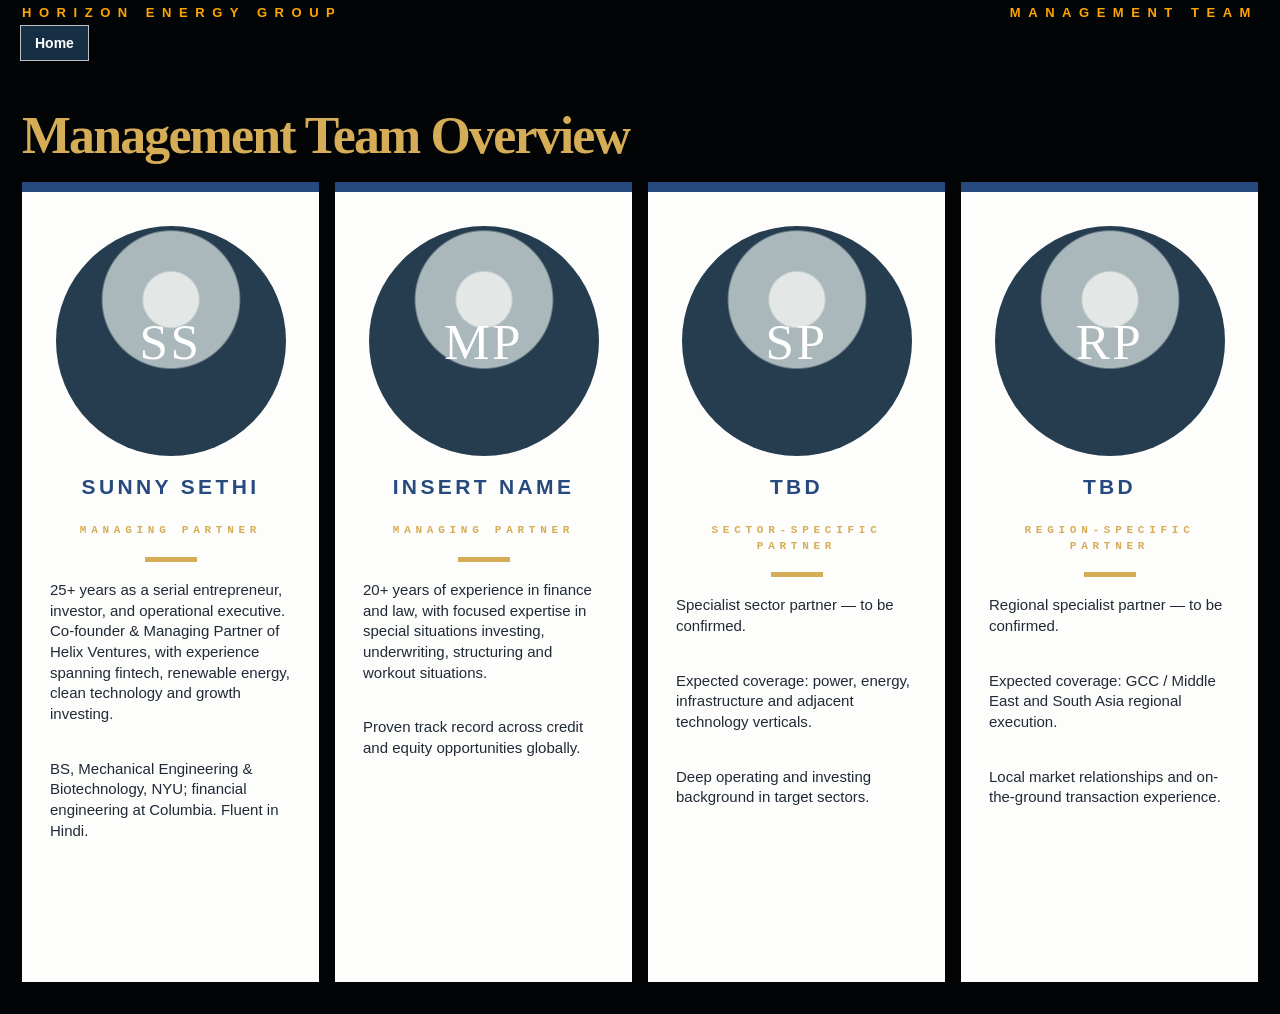
<file: leadership.html>
<!doctype html>
<html lang="en">
  <head>
    <meta charset="UTF-8" />
    <meta name="viewport" content="width=device-width, initial-scale=1.0" />
    <title>Leadership | Horizon Energy Group</title>
    <link rel="stylesheet" href="styles.css" />
  </head>
  <body class="leadership-page">
    <a class="home-link" href="index.html">Home</a>
    <main class="leadership">
      <header class="leadership-header">
        <a class="leadership-brand" href="index.html">HORIZON ENERGY GROUP</a>
        <p>MANAGEMENT TEAM</p>
      </header>

      <section class="leadership-intro" aria-labelledby="leadership-title">
        <h1 id="leadership-title">Management Team Overview</h1>
      </section>

      <section class="leader-grid" aria-label="Management team">
        <article class="leader-card">
          <!-- Replace this initials block with: <img src="images/sunny-sethi.jpg" alt="Sunny Sethi"> -->
          <div class="leader-portrait" aria-label="Portrait placeholder for Sunny Sethi">SS</div>
          <h2>Sunny Sethi</h2>
          <p class="leader-role">Managing Partner</p>
          <span class="leader-divider" aria-hidden="true"></span>
          <div class="leader-bio">
            <p>25+ years as a serial entrepreneur, investor, and operational executive. Co-founder &amp; Managing Partner of Helix Ventures, with experience spanning fintech, renewable energy, clean technology and growth investing.</p>
            <p>BS, Mechanical Engineering &amp; Biotechnology, NYU; financial engineering at Columbia. Fluent in Hindi.</p>
          </div>
        </article>

        <article class="leader-card">
          <!-- Replace initials with the person's headshot image when available. -->
          <div class="leader-portrait" aria-label="Portrait placeholder for management partner">MP</div>
          <h2>Insert Name</h2>
          <p class="leader-role">Managing Partner</p>
          <span class="leader-divider" aria-hidden="true"></span>
          <div class="leader-bio">
            <p>20+ years of experience in finance and law, with focused expertise in special situations investing, underwriting, structuring and workout situations.</p>
            <p>Proven track record across credit and equity opportunities globally.</p>
          </div>
        </article>

        <article class="leader-card">
          <div class="leader-portrait" aria-label="Portrait placeholder for sector-specific partner">SP</div>
          <h2>TBD</h2>
          <p class="leader-role">Sector-Specific Partner</p>
          <span class="leader-divider" aria-hidden="true"></span>
          <div class="leader-bio">
            <p>Specialist sector partner — to be confirmed.</p>
            <p>Expected coverage: power, energy, infrastructure and adjacent technology verticals.</p>
            <p>Deep operating and investing background in target sectors.</p>
          </div>
        </article>

        <article class="leader-card">
          <div class="leader-portrait" aria-label="Portrait placeholder for regional partner">RP</div>
          <h2>TBD</h2>
          <p class="leader-role">Region-Specific Partner</p>
          <span class="leader-divider" aria-hidden="true"></span>
          <div class="leader-bio">
            <p>Regional specialist partner — to be confirmed.</p>
            <p>Expected coverage: GCC / Middle East and South Asia regional execution.</p>
            <p>Local market relationships and on-the-ground transaction experience.</p>
          </div>
        </article>
      </section>
    </main>
  </body>
</html>
</file>
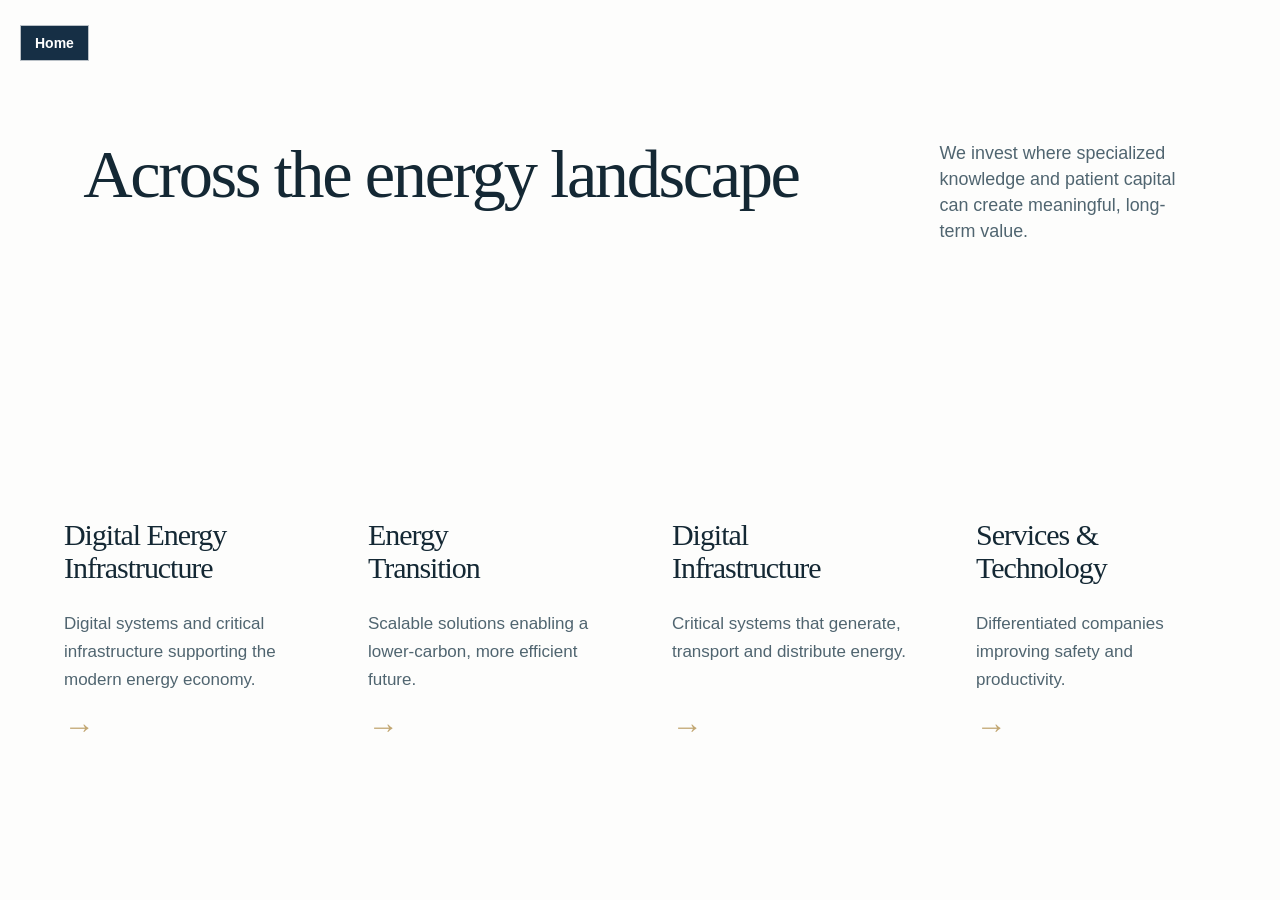
<file: strategy.html>
<!doctype html>
<html lang="en">
  <head>
    <meta charset="UTF-8" />
    <meta name="viewport" content="width=device-width, initial-scale=1.0" />
    <title>Investment Strategy | Horizon Energy Group</title>
    <link rel="stylesheet" href="styles.css" />
  </head>
  <body class="strategy-page">
    <a class="home-link" href="index.html">Home</a>
    <main class="strategy">
      <header class="strategy-intro">
        <h1>Across the energy landscape</h1>
        <p>
          We invest where specialized knowledge and patient capital can create
          meaningful, long-term value.
        </p>
      </header>

      <section class="strategy-grid" aria-label="Investment focus areas">
        <article class="strategy-card">
          <div class="strategy-card-content">
            <h2>Digital Energy<br />Infrastructure</h2>
            <p>Digital systems and critical infrastructure supporting the modern energy economy.</p>
            <a href="#digital-energy" aria-label="Learn more about Digital Energy Infrastructure">→</a>
          </div>
        </article>

        <article class="strategy-card">
          <div class="strategy-card-content">
            <h2>Energy<br />Transition</h2>
            <p>Scalable solutions enabling a lower-carbon, more efficient future.</p>
            <a href="#energy-transition" aria-label="Learn more about Energy Transition">→</a>
          </div>
        </article>

        <article class="strategy-card">
          <div class="strategy-card-content">
            <h2>Digital <br />Infrastructure</h2>
            <p>Critical systems that generate, transport and distribute energy.</p>
            <a href="#power" aria-label="Learn more about Power and Infrastructure">→</a>
          </div>
        </article>

        <article class="strategy-card">
          <div class="strategy-card-content">
            <h2>Services &amp;<br />Technology</h2>
            <p>Differentiated companies improving safety and productivity.</p>
            <a href="#services" aria-label="Learn more about Services and Technology">→</a>
          </div>
        </article>
      </section>
    </main>
  </body>
</html>
</file>
<file: styles.css>
/* Shared return link for interior pages. */
.home-link {
    position: fixed;
    top: 25px;
    left: 20px;
    z-index: 20;
    padding: 10px 14px;
    border: 1px solid rgba(255, 255, 255, 0.7);
    background: #162f45;
    color: #fff;
    font-family: Arial, Helvetica, sans-serif;
    font-size: 14px;
    font-weight: 700;
    line-height: 1;
    text-decoration: none;
}

.home-link:hover,
.home-link:focus-visible {
    background: #fff;
    color: #162f45;
}

/* ---------- HERO ---------- */
.hero {
    position: relative;
    width: 100%;
    min-height: 90vh;
    background-image: url("images/Horizon_sunset.png");
    background-size: cover;
    background-position: center center;
    background-repeat: no-repeat;
    overflow: hidden;
}
/* ---------- LOGO ---------- */
.hero > img {
    position: absolute;
    top: 4%;
    left: 2%;
    width: clamp(150px, 30vw, 300px);
    height: auto;
}
/* ---------- NAVIGATION ---------- */
.hero-links {
    position: absolute;
    top: 5%;
    right: 20%;
    display: flex;
    gap: clamp(12px, 2.5vw, 35px);
}
.hero-loc {
    position: absolute;
    top: 35%;
    left: 5%;
    display: flex;
    gap: 8px;
}
.hero-loc .separator {
    margin: 0;
    color: gold;
    font-size: 12px;
}
.hero-loc a {
    color: gold;
    text-decoration: none;
    font-size: clamp(10px, 1.0vw, 16px);
    font-weight: bold;
    white-space: nowrap;
}
.hero-links a {
    color: white;
    text-decoration: none;
    font-size: clamp(14px, 1.6vw, 22px);
    font-weight: bold;
    white-space: nowrap;
}
.hero-content {
    position: absolute;
    top: 40%;
    left: 5%;
    margin: 0;
    padding: 0;
    z-index: 5;
    color: white;
    font-size: clamp(40px, 6vw, 90px);
    font-weight: 300;
    line-height: 1.05;
    text-align: left;
    max-width: 1000px;
}
.hero-content1 {
    position: absolute;
    top: 65%;
    left: 5%;
    margin: 0;
    padding: 0;
    z-index: 5;
    color: white;
    font-size: clamp(5px, 3vw, 20px);
    font-weight: 500;
    line-height: 1.05;
    text-align: left;
    max-width: 450px;
}
/* =====================================================
   HERO BUTTONS
   ===================================================== */
.hero-buttons {
    position: absolute;
    top: 70%;
    left: 5%;
    display: flex;
    gap: 18px;
    flex-wrap: wrap;
}
.hero-buttons a {
    display: inline-block;
    padding: 15px 28px;
    border-radius: 3px;
    font-size: 16px;
    font-weight: 700;
    text-decoration: none;
    transition: all 0.25s ease;
}
/* Main button */
.primary-button {
    background: white;
    color: #162f45;
}
.primary-button:hover {
    background: #e8e8e8;
    transform: translateY(-2px);
}
/* Secondary button */
.secondary-button {
    color: white;
    border: 2px solid white;
    background: rgba(0,0,0,0.12);
}
.secondary-button:hover {
    background: white;
    color: #162f45;
    transform: translateY(-2px);
}

/* =====================================================
   ABOUT PAGE
   ===================================================== */
.about {
    position: relative;
    width: 100%;
    min-height: 100vh;
    background: gray;
    color: #162f45;
    overflow: hidden;
}
.about-text {
    width: 90%;
    max-width: 1400px;
    margin: 0 auto;
    padding-top: 10vh;
    display: flex;
    align-items: flex-start;
    gap: clamp(40px, 8vw, 140px);
}
.about-block-left,
.about-block-right {
    flex: 1;
}
.about-block-left h1 {
    margin: 0;
    color: #162f45;
    font-size: clamp(40px, 5vw, 80px);
    font-weight: 300;
    line-height: 1.05;
}
.about-block-right p {
    margin: 0;
    color: #162f45;
    font-size: clamp(18px, 2vw, 30px);
    font-weight: 400;
    line-height: 1.5;
}

/* ---------- ABOUT MEDIA ---------- */
.media {
    width: 90%;
    max-width: 1400px;
    margin: clamp(48px, 8vw, 120px) auto 0;
    padding-bottom: clamp(48px, 8vw, 120px);
    display: grid;
    grid-template-columns: repeat(4, minmax(0, 1fr));
    gap: clamp(16px, 2vw, 32px);
    align-items: stretch;
}

.hero-video {
    display: block;
    width: 100%;
    height: auto;
    aspect-ratio: 4 / 3;
    object-fit: cover;
    background: #162f45;
}

.image-grid {
    display: grid;
    grid-column: span 3;
    grid-template-columns: repeat(3, minmax(0, 1fr));
    gap: clamp(16px, 2vw, 32px);
}

.image-grid img {
    display: block;
    width: 100%;
    height: auto;
    aspect-ratio: 4 / 3;
    object-fit: cover;
}

/* ---------- PHONE ---------- */

@media (max-width: 600px) {

    .hero {
        /* Use fixed, generous vertical landmarks on phones.  Percentage-based
           offsets made the headline, description and buttons collide when the
           viewport was short or the heading wrapped to extra lines. */
        min-height: 720px;
        background-position: center center;
    }

    .hero > img {
        top: 5%;
        left: 5%;
        width: 45vw;
        max-width: 220px;
    }

    .hero-links {
        top: 130px;
        left: 5%;
        right: 5%;
        justify-content: center;
        flex-wrap: wrap;
        gap: 12px 20px;
    }

    .hero-links a {
        font-size: 16px;
    }

    .hero-loc {
        top: 205px;
        left: 5%;
    }

    .hero-loc a {
        font-size: 14px;
    }

    .hero-content {
        top: 255px;
        left: 5%;
        right: 5%;
        max-width: none;
        font-size: 34px;
        line-height: 1.08;
    }

    .hero-content1 {
        top: 410px;
        left: 5%;
        right: 5%;
        max-width: none;
        font-size: 15px;
        line-height: 1.35;
    }

    .hero-buttons {
        top: 510px;
        left: 5%;
        right: 5%;
        gap: 12px;
    }

    .hero-buttons a {
        padding: 13px 18px;
        font-size: 14px;
    }

    .about-text {
        padding-top: 12vh;
        flex-direction: column;
        gap: 28px;
    }

    .about-block-right p {
        font-size: clamp(18px, 5vw, 24px);
    }

    .media {
        grid-template-columns: 1fr;
    }

    .image-grid {
        grid-column: auto;
        grid-template-columns: 1fr;
    }

    .image-grid img {
        aspect-ratio: 4 / 3;
    }
}

/* =====================================================
   LEADERSHIP PAGE
   ===================================================== */
.leadership-page {
    margin: 0;
    background: #030405;
    color: #f8f8f6;
    font-family: Arial, Helvetica, sans-serif;
}

.leadership {
    width: min(100% - 44px, 1860px);
    margin: 0 auto;
    padding: 5px 0 32px;
}

.leadership-header {
    display: flex;
    justify-content: space-between;
    align-items: center;
    color: orange;
   // color: #456b9e;
    font-size: 13px;
    font-weight: 700;
    letter-spacing: 0.58em;
}

.leadership-header a,
.leadership-header p {
    margin: 0;
    color: inherit;
    text-decoration: none;
}

.leadership-intro {
    color: orange;
    padding: clamp(62px, 7vw, 96px) 0 21px;
}

.leader-role {
    margin: 0;
    color: #d6ad57;
    font-family: "Courier New", monospace;
    font-size: 15px;
    font-weight: 700;
    letter-spacing: 0.49em;
    text-transform: uppercase;
}

.leadership-intro h1 {
    margin: 0;
    color: #d6ad57;
    font-family: Didot, "Bodoni 72", Georgia, serif;
    font-size: clamp(48px, 4.05vw, 64px);
    font-weight: 600;
    letter-spacing: -0.035em;
    line-height: 1;
}

.leader-grid {
    display: grid;
    grid-template-columns: repeat(4, minmax(0, 1fr));
    gap: 16px;
}

.leader-card {
    min-height: 720px;
    padding: 34px 28px 36px;
    border-top: 10px solid #264a7d;
    background: #fdfdfc;
    color: #192330;
    text-align: center;
}

.leader-portrait {
    display: grid;
    width: min(100%, 230px);
    aspect-ratio: 1;
    margin: 0 auto 19px;
    place-items: center;
    border-radius: 50%;
    background: radial-gradient(circle at 50% 32%, #e3e7e6 0 14%, #aab7bb 15% 35%, #263d50 36% 100%);
    color: #fff;
    font-family: Didot, Georgia, serif;
    font-size: clamp(42px, 4vw, 65px);
    letter-spacing: 0.05em;
}

.leader-card h2 {
    margin: 0;
    color: #264a7d;
    font-size: clamp(21px, 1.55vw, 27px);
    font-weight: 700;
    letter-spacing: 0.16em;
    text-transform: uppercase;
}

.leader-role {
    margin-top: 24px;
    font-size: clamp(11px, 0.78vw, 14px);
    letter-spacing: 0.43em;
    line-height: 1.4;
}

.leader-divider {
    display: block;
    width: 52px;
    height: 5px;
    margin: 18px auto 18px;
    background: #d6ad57;
}

.leader-bio {
    color: #202a36;
    font-size: clamp(15px, 1.03vw, 17px);
    line-height: 1.38;
    text-align: left;
}

.leader-bio p {
    margin: 0 0 34px;
}

@media (max-width: 1100px) {
    .leader-grid {
        grid-template-columns: repeat(2, minmax(0, 1fr));
    }

    .leader-card {
        min-height: 650px;
    }
}

@media (max-width: 600px) {
    .leadership {
        width: min(100% - 32px, 1860px);
    }

    .leadership-header {
        align-items: flex-start;
        gap: 20px;
        font-size: 9px;
        letter-spacing: 0.25em;
    }

    .leadership-header p {
        text-align: right;
    }

    .leader-grid {
        grid-template-columns: 1fr;
        gap: 12px;
    }

    .leader-card {
        min-height: 0;
        padding: 28px 24px;
    }
}

/* =====================================================
   INVESTMENT STRATEGY PAGE
   ===================================================== */
.strategy-page {
    margin: 0;
    background: #fdfdfc;
    color: #152a37;
    font-family: Arial, Helvetica, sans-serif;
}

.strategy {
    width: min(100% - 64px, 1568px);
    margin: 0 auto;
    padding: 26px 0 18px;
}

.strategy-intro {
    display: grid;
    grid-template-columns: minmax(0, 2fr) minmax(280px, 0.84fr);
    align-items: start;
    margin-top: clamp(36px, 4vw, 64px);
}

.strategy-intro h1,
.strategy-card h2 {
    margin: 0;
    color: #142834;
    font-family: Didot, "Bodoni 72", "Times New Roman", serif;
    font-weight: 400;
    letter-spacing: -0.035em;
}

.strategy-intro h1 {
    font-size: clamp(48px, 5.35vw, 82px);
    line-height: 0.98;
    padding: clamp(40px, 5vw, 72px) clamp(24px, 4vw, 64px);
}

.strategy-intro > p {
    max-width: 520px;
    margin: 0;
    padding: clamp(40px, 5vw, 72px) clamp(24px, 4vw, 64px);
    color: #506570;
    font-size: clamp(17px, 1.4vw, 22px);
    line-height: 1.45;
}

.strategy-grid {
    display: grid;
    grid-template-columns: repeat(4, minmax(0, 1fr));
}

.strategy-card {
    display: flex;
    min-height: 417px;
    flex-direction: column;
    padding: 46px 32px 47px;
}

.strategy-card-content {
    display: flex;
    height: 100%;
    flex-direction: column;
    justify-content: flex-end;
    transform: translateY(-30px);
}

.strategy-card h2 {
    font-size: clamp(30px, 2.12vw, 36px);
    line-height: 1.08;
}

.strategy-card p {
    max-width: 290px;
    min-height: 4.95em;
    margin: 26px 0 0;
    color: #506570;
    font-size: 17px;
    line-height: 1.65;
}

.strategy-card a {
    width: fit-content;
    margin-top: 17px;
    color: #c2a773;
    font-size: 31px;
    font-weight: 300;
    line-height: 1;
    text-decoration: none;
    transition: transform 180ms ease;
}

.strategy-card a:hover,
.strategy-card a:focus-visible {
    transform: translateX(8px);
}

@media (max-width: 960px) {
    .strategy-grid {
        grid-template-columns: repeat(2, minmax(0, 1fr));
    }

}

@media (max-width: 600px) {
    .strategy {
        width: min(100% - 40px, 1568px);
        padding-top: 24px;
    }

    .strategy-intro {
        grid-template-columns: 1fr;
    }

    .strategy-grid {
        grid-template-columns: 1fr;
    }

    .strategy-card {
        min-height: 330px;
        padding: 32px 20px;
    }

}
</file>
